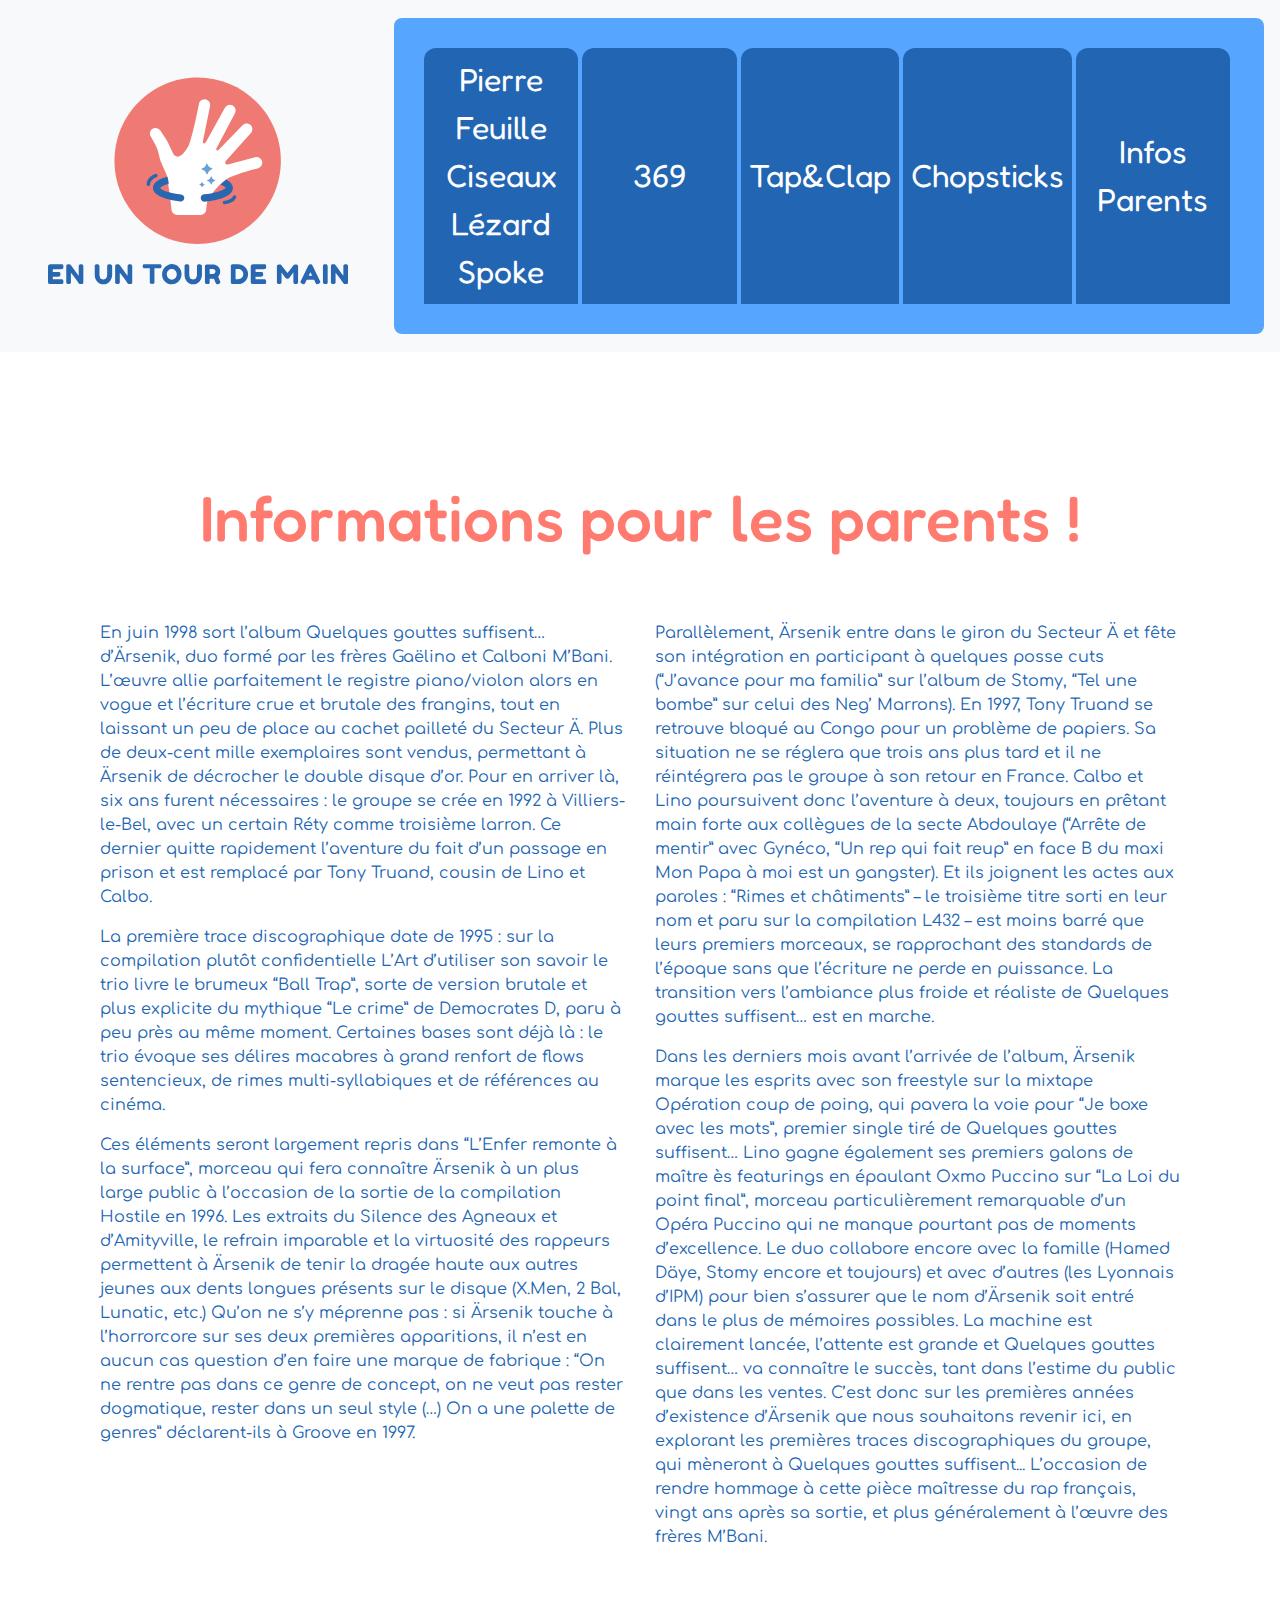
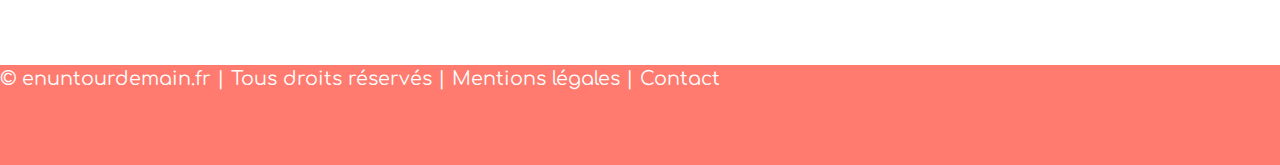
<file: parents_page.html>
<!DOCTYPE html>
<html lang="en" dir="ltr">
  <head>
    <meta charset="utf-8">
  <link href="https://fonts.googleapis.com/css?family=Comfortaa|Fredoka+One" rel="stylesheet">
    <title>En un Tour de Main</title>
    <link rel="stylesheet" href="css/bootstrap.min.css">
    <link rel="stylesheet" href="css/main.css">

  </head>
  <body>

    <nav class="navbar navbar-expand-lg navbar-light bg-light">
  <a class="navbar-brand" href="index.html"</a><nav class="navbar navbar-light bg-light">
  <a class="navbar-brand" href="index.html">
    <img src="images/logo_enuntourdemain.svg" width="300" height="300" alt="">
  </a>
</nav>
  <button class="navbar-toggler" type="button" data-toggle="collapse" data-target="#navbarNavAltMarkup" aria-controls="navbarNavAltMarkup" aria-expanded="false" aria-label="Toggle navigation">
    <span class="navbar-toggler-icon"></span>
  </button>
  <div class="collapse navbar-collapse" id="navbarNavAltMarkup">
    <div class="navbar-nav">
      <a class="nav-item nav-link" href="rpcls_page.html">Pierre Feuille Ciseaux Lézard Spoke <span class="sr-only">(current)</span></a>
      <a class="nav-item nav-link" href="369_page.html">369</a>
      <a class="nav-item nav-link" href="tap&clap_page.html">Tap&Clap</a>
      <a class="nav-item nav-link" href="chopsticks_page.html">Chopsticks</a>
      <a class="nav-item nav-link" href="parents_pge.html">Infos Parents</a>

    </div>
  </div>
</nav>

<h1>Informations pour les parents !</h1>

<div class="container-fluid">
  <div class="row">
    <div class="col-sm12 col-md-4 col-lg-6">

      <p>En juin 1998 sort l’album Quelques gouttes suffisent… d’Ärsenik, duo formé par les frères Gaëlino et Calboni M’Bani. L’œuvre allie parfaitement le registre piano/violon alors en vogue et l’écriture crue et brutale des frangins, tout en laissant un peu de place au cachet pailleté du Secteur Ä. Plus de deux-cent mille exemplaires sont vendus, permettant à Ärsenik de décrocher le double disque d’or. Pour en arriver là, six ans furent nécessaires : le groupe se crée en 1992 à Villiers-le-Bel, avec un certain Réty comme troisième larron. Ce dernier quitte rapidement l’aventure du fait d’un passage en prison et est remplacé par Tony Truand, cousin de Lino et Calbo.</p>

        <p>La première trace discographique date de 1995 : sur la compilation plutôt confidentielle L’Art d’utiliser son savoir le trio livre le brumeux “Ball Trap”, sorte de version brutale et plus explicite du mythique “Le crime” de Democrates D, paru à peu près au même moment. Certaines bases sont déjà là : le trio évoque ses délires macabres à grand renfort de flows sentencieux, de rimes multi-syllabiques et de références au cinéma.</p>

        <p>Ces éléments seront largement repris dans “L’Enfer remonte à la surface”, morceau qui fera connaître Ärsenik à un plus large public à l’occasion de la sortie de la compilation Hostile en 1996. Les extraits du Silence des Agneaux et d’Amityville, le refrain imparable et la virtuosité des rappeurs permettent à Ärsenik de tenir la dragée haute aux autres jeunes aux dents longues présents sur le disque (X.Men, 2 Bal, Lunatic, etc.) Qu’on ne s’y méprenne pas : si Ärsenik touche à l’horrorcore sur ses deux premières apparitions, il n’est en aucun cas question d’en faire une marque de fabrique : “On ne rentre pas dans ce genre de concept, on ne veut pas rester dogmatique, rester dans un seul style (…) On a une palette de genres” déclarent-ils à Groove en 1997.</p>
      </div>

      <div class="col-sm12 col-md-4 col-lg-6">
        <p>Parallèlement, Ärsenik entre dans le giron du Secteur Ä et fête son intégration en participant à quelques posse cuts (“J’avance pour ma familia” sur l’album de Stomy, “Tel une bombe” sur celui des Neg’ Marrons). En 1997, Tony Truand se retrouve bloqué au Congo pour un problème de papiers. Sa situation ne se réglera que trois ans plus tard et il ne réintégrera pas le groupe à son retour en France. Calbo et Lino poursuivent donc l’aventure à deux, toujours en prêtant main forte aux collègues de la secte Abdoulaye (“Arrête de mentir” avec Gynéco, “Un rep qui fait reup” en face B du maxi Mon Papa à moi est un gangster). Et ils joignent les actes aux paroles : “Rimes et châtiments” – le troisième titre sorti en leur nom et paru sur la compilation L432 – est moins barré que leurs premiers morceaux, se rapprochant des standards de l’époque sans que l’écriture ne perde en puissance. La transition vers l’ambiance plus froide et réaliste de Quelques gouttes suffisent… est en marche.
        </p>

        <p>Dans les derniers mois avant l’arrivée de l’album, Ärsenik marque les esprits avec son freestyle sur la mixtape Opération coup de poing, qui pavera la voie pour “Je boxe avec les mots”, premier single tiré de Quelques gouttes suffisent… Lino gagne également ses premiers galons de maître ès featurings en épaulant Oxmo Puccino sur “La Loi du point final”, morceau particulièrement remarquable d’un Opéra Puccino qui ne manque pourtant pas de moments d’excellence. Le duo collabore encore avec la famille (Hamed Däye, Stomy encore et toujours) et avec d’autres (les Lyonnais d’IPM) pour bien s’assurer que le nom d’Ärsenik soit entré dans le plus de mémoires possibles. La machine est clairement lancée, l’attente est grande et Quelques gouttes suffisent… va connaître le succès, tant dans l’estime du public que dans les ventes.
C’est donc sur les premières années d’existence d’Ärsenik que nous souhaitons revenir ici, en explorant les premières traces discographiques du groupe, qui mèneront à Quelques gouttes suffisent... L’occasion de rendre hommage à cette pièce maîtresse du rap français, vingt ans après sa sortie, et plus généralement à l’œuvre des frères M’Bani.</p>

      </div>
    </div>
</div>

<div class="page-navigation-block">
<a> © enuntourdemain.fr  | Tous droits réservés | Mentions légales | Contact </a>
</div>


<script src="https://code.jquery.com/jquery-3.3.1.slim.min.js" integrity="sha384-q8i/X+965DzO0rT7abK41JStQIAqVgRVzpbzo5smXKp4YfRvH+8abtTE1Pi6jizo" crossorigin="anonymous"></script>
<script src="https://cdnjs.cloudflare.com/ajax/libs/popper.js/1.14.3/umd/popper.min.js" integrity="sha384-ZMP7rVo3mIykV+2+9J3UJ46jBk0WLaUAdn689aCwoqbBJiSnjAK/l8WvCWPIPm49" crossorigin="anonymous"></script>
<script src="https://stackpath.bootstrapcdn.com/bootstrap/4.1.3/js/bootstrap.min.js" integrity="sha384-ChfqqxuZUCnJSK3+MXmPNIyE6ZbWh2IMqE241rYiqJxyMiZ6OW/JmZQ5stwEULTy" crossorigin="anonymous"></script>

  </body>
</html>
</file>
<file: css/main.css>
h1 {

  font-size: 4em;
  margin-bottom: 1em;
  margin-top: 2em;
  text-align: center;
  color: #ff7b6f;
  font-family: 'Fredoka One', cursive;
}

p{
  margin-bottom: 1em;
font-family: 'Comfortaa', cursive;
color: #2265b2;

}

.container {
  margin-top: 8em;
}

.container-fluid {
  padding-left: 100px;
  padding-right: 100px;
  padding-bottom: 100px
}

.header-nav {
  background: #f8f9fa; /* Old browsers */
background: -moz-linear-gradient(top, #f8f9fa 0%, #f8f9fa 50%, #f8f9fa 50%, #56a5ff 50%, #56a5ff 50%, #f8f9fa 50%, #f8f9fa 50%, #56a5ff 50%, #f8f9fa 50%, #4e63e8 50%); /* FF3.6-15 */
background: -webkit-linear-gradient(top, #f8f9fa 0%,#f8f9fa 50%,#f8f9fa 50%,#56a5ff 50%,#56a5ff 50%,#f8f9fa 50%,#f8f9fa 50%,#56a5ff 50%,#f8f9fa 50%,#4e63e8 50%); /* Chrome10-25,Safari5.1-6 */
background: linear-gradient(to bottom, #f8f9fa 0%,#f8f9fa 50%,#f8f9fa 50%,#56a5ff 50%,#56a5ff 50%,#f8f9fa 50%,#f8f9fa 50%,#56a5ff 50%,#f8f9fa 50%,#4e63e8 50%); /* W3C, IE10+, FF16+, Chrome26+, Opera12+, Safari7+ */
filter: progid:DXImageTransform.Microsoft.gradient( startColorstr='#f8f9fa', endColorstr='#4e63e8',GradientType=0 ); /* IE6-9 */
}

.navbar-nav {
    background: #56a5ff;
    width: 100%;
    justify-content: space-around;
    border-radius: 8px;
    min-height: 150px;
    text-align: center;
    color: #fefefe;
    font-family: 'Fredoka One', cursive;
    font-size: 2em;
}

.navbar-nav {
  padding: 30px;
}

.navbar-light .navbar-nav .nav-link {
  color: #fefefe;
  background: #2265b2;
  border-radius: 12px 12px 0px 0px;
  display: flex;
  align-items: center;
  justify-content: center;
  flex-basis: 200px;
  flex-grow: 0;
  flex-shrink: 1;
  margin-right: 4px;
}

@media only screen and (max-width: 1240px) {
  .navbar-light .navbar-nav .nav-link {
  font-size : 0.75em;
}
}



video {
  border : 2em solid #000;
  border-radius: 1em;
  display: block;
  width : 1000px;
  margin: 2em auto;
  margin-bottom: 100px ;
}

.page-navigation-block {
  background: #ff7b6f;
  min-height: 100px;
  color: #fefefe;
  font-size: 1.2em;
  font-family: 'Comfortaa', cursive;
}
</file>
